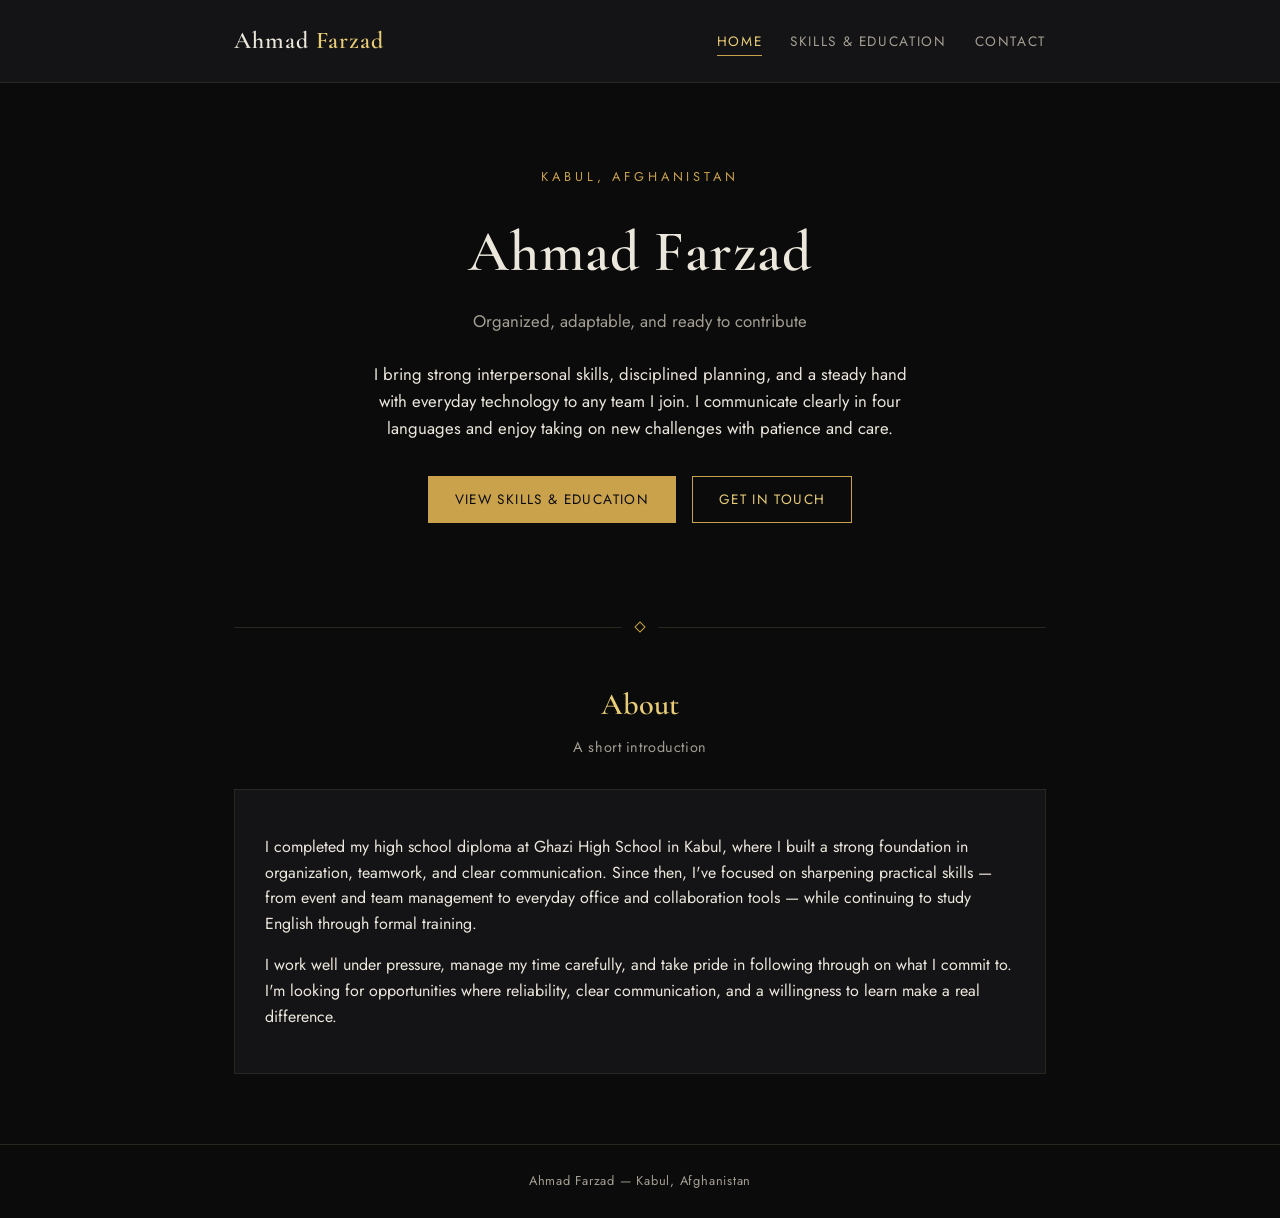
<file: index.html>
<!DOCTYPE html>
<html lang="en">
<head>
<meta charset="UTF-8">
<meta name="viewport" content="width=device-width, initial-scale=1.0">
<title>Ahmad Farzad — Portfolio</title>
<link rel="preconnect" href="https://fonts.googleapis.com">
<link href="https://fonts.googleapis.com/css2?family=Cormorant+Garamond:wght@500;600;700&family=Jost:wght@300;400;500&display=swap" rel="stylesheet">
<link rel="stylesheet" href="style.css">
</head>
<body>

<header class="site-header">
  <div class="header-inner">
    <div class="brand">Ahmad <span>Farzad</span></div>
    <nav class="main-nav">
      <ul>
        <li><a href="index.html" aria-current="page">Home</a></li>
        <li><a href="skills.html">Skills &amp; Education</a></li>
        <li><a href="contact.html">Contact</a></li>
      </ul>
    </nav>
  </div>
</header>

<main class="wrap">

  <section class="hero">
    <div class="eyebrow">Kabul, Afghanistan</div>
    <h1>Ahmad Farzad</h1>
    <div class="role">Organized, adaptable, and ready to contribute</div>
    <p class="lead">
      I bring strong interpersonal skills, disciplined planning, and a steady
      hand with everyday technology to any team I join. I communicate clearly
      in four languages and enjoy taking on new challenges with patience and care.
    </p>
    <div class="cta-row">
      <a class="btn solid" href="skills.html">View Skills &amp; Education</a>
      <a class="btn" href="contact.html">Get in Touch</a>
    </div>
  </section>

  <div class="divider"><span class="diamond"></span></div>

  <section>
    <h2 class="section-title">About</h2>
    <p class="section-sub">A short introduction</p>
    <div class="panel">
      <p>
        I completed my high school diploma at Ghazi High School in Kabul,
        where I built a strong foundation in organization, teamwork, and
        clear communication. Since then, I've focused on sharpening practical
        skills — from event and team management to everyday office and
        collaboration tools — while continuing to study English through
        formal training.
      </p>
      <p>
        I work well under pressure, manage my time carefully, and take pride
        in following through on what I commit to. I'm looking for
        opportunities where reliability, clear communication, and a
        willingness to learn make a real difference.
      </p>
    </div>
  </section>

</main>

<footer>
  Ahmad Farzad — Kabul, Afghanistan
</footer>

</body>
</html>
</file>
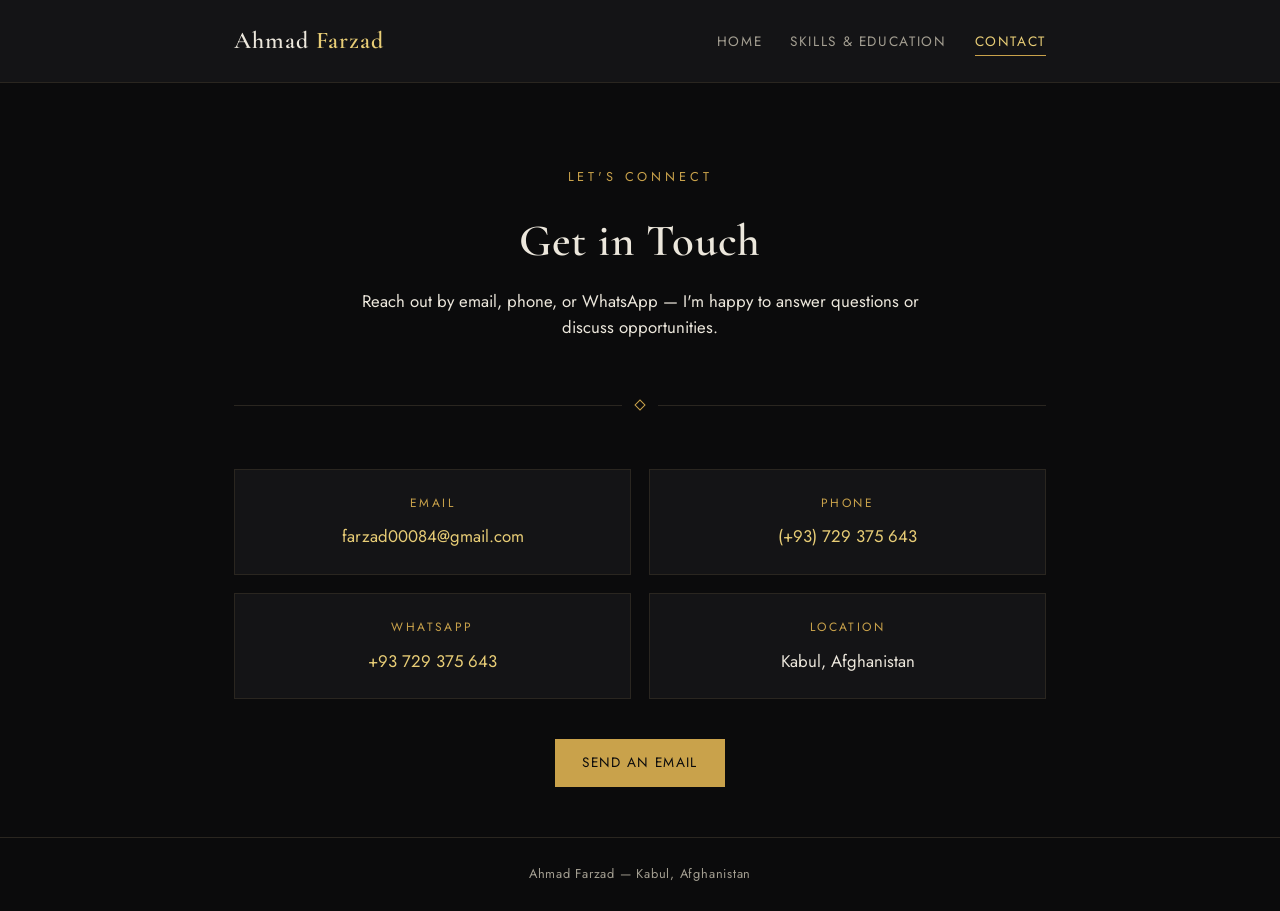
<file: contact.html>
<!doctype html>
<html lang="en">
  <head>
    <meta charset="UTF-8" />
    <meta name="viewport" content="width=device-width, initial-scale=1.0" />
    <title>Contact — Ahmad Farzad</title>
    <link rel="preconnect" href="https://fonts.googleapis.com" />
    <link
      href="https://fonts.googleapis.com/css2?family=Cormorant+Garamond:wght@500;600;700&family=Jost:wght@300;400;500&display=swap"
      rel="stylesheet"
    />
    <link rel="stylesheet" href="style.css" />
  </head>
  <body>
    <header class="site-header">
      <div class="header-inner">
        <div class="brand">Ahmad <span>Farzad</span></div>
        <nav class="main-nav">
          <ul>
            <li><a href="index.html">Home</a></li>
            <li><a href="skills.html">Skills &amp; Education</a></li>
            <li><a href="contact.html" aria-current="page">Contact</a></li>
          </ul>
        </nav>
      </div>
    </header>

    <main class="wrap">
      <section class="hero" style="padding-bottom: 20px">
        <div class="eyebrow">Let's Connect</div>
        <h1 style="font-size: clamp(2rem, 5vw, 2.8rem)">Get in Touch</h1>
        <p class="lead">
          Reach out by email, phone, or WhatsApp — I'm happy to answer questions
          or discuss opportunities.
        </p>
      </section>

      <div class="divider"><span class="diamond"></span></div>

      <section>
        <div class="contact-grid">
          <div class="contact-card">
            <div class="label">Email</div>
            <div class="value">
              <a href="mailto:farzad00084@gmail.com">farzad00084@gmail.com</a>
            </div>
          </div>
          <div class="contact-card">
            <div class="label">Phone</div>
            <div class="value">
              <a href="tel:+93729375643">(+93) 729 375 643</a>
            </div>
          </div>
          <div class="contact-card">
            <div class="label">WhatsApp</div>
            <div class="value">
              <a href="https://wa.me/93729375643" target="_blank" rel="noopener"
                >+93 729 375 643</a
              >
            </div>
          </div>
          <div class="contact-card">
            <div class="label">Location</div>
            <div class="value">Kabul, Afghanistan</div>
          </div>
        </div>

        <div style="text-align: center; margin-top: 40px">
          <a class="btn solid" href="mailto:farzad00084@gmail.com"
            >Send an Email</a
          >
        </div>
      </section>
    </main>

    <footer>Ahmad Farzad — Kabul, Afghanistan</footer>
  </body>
</html>
</file>
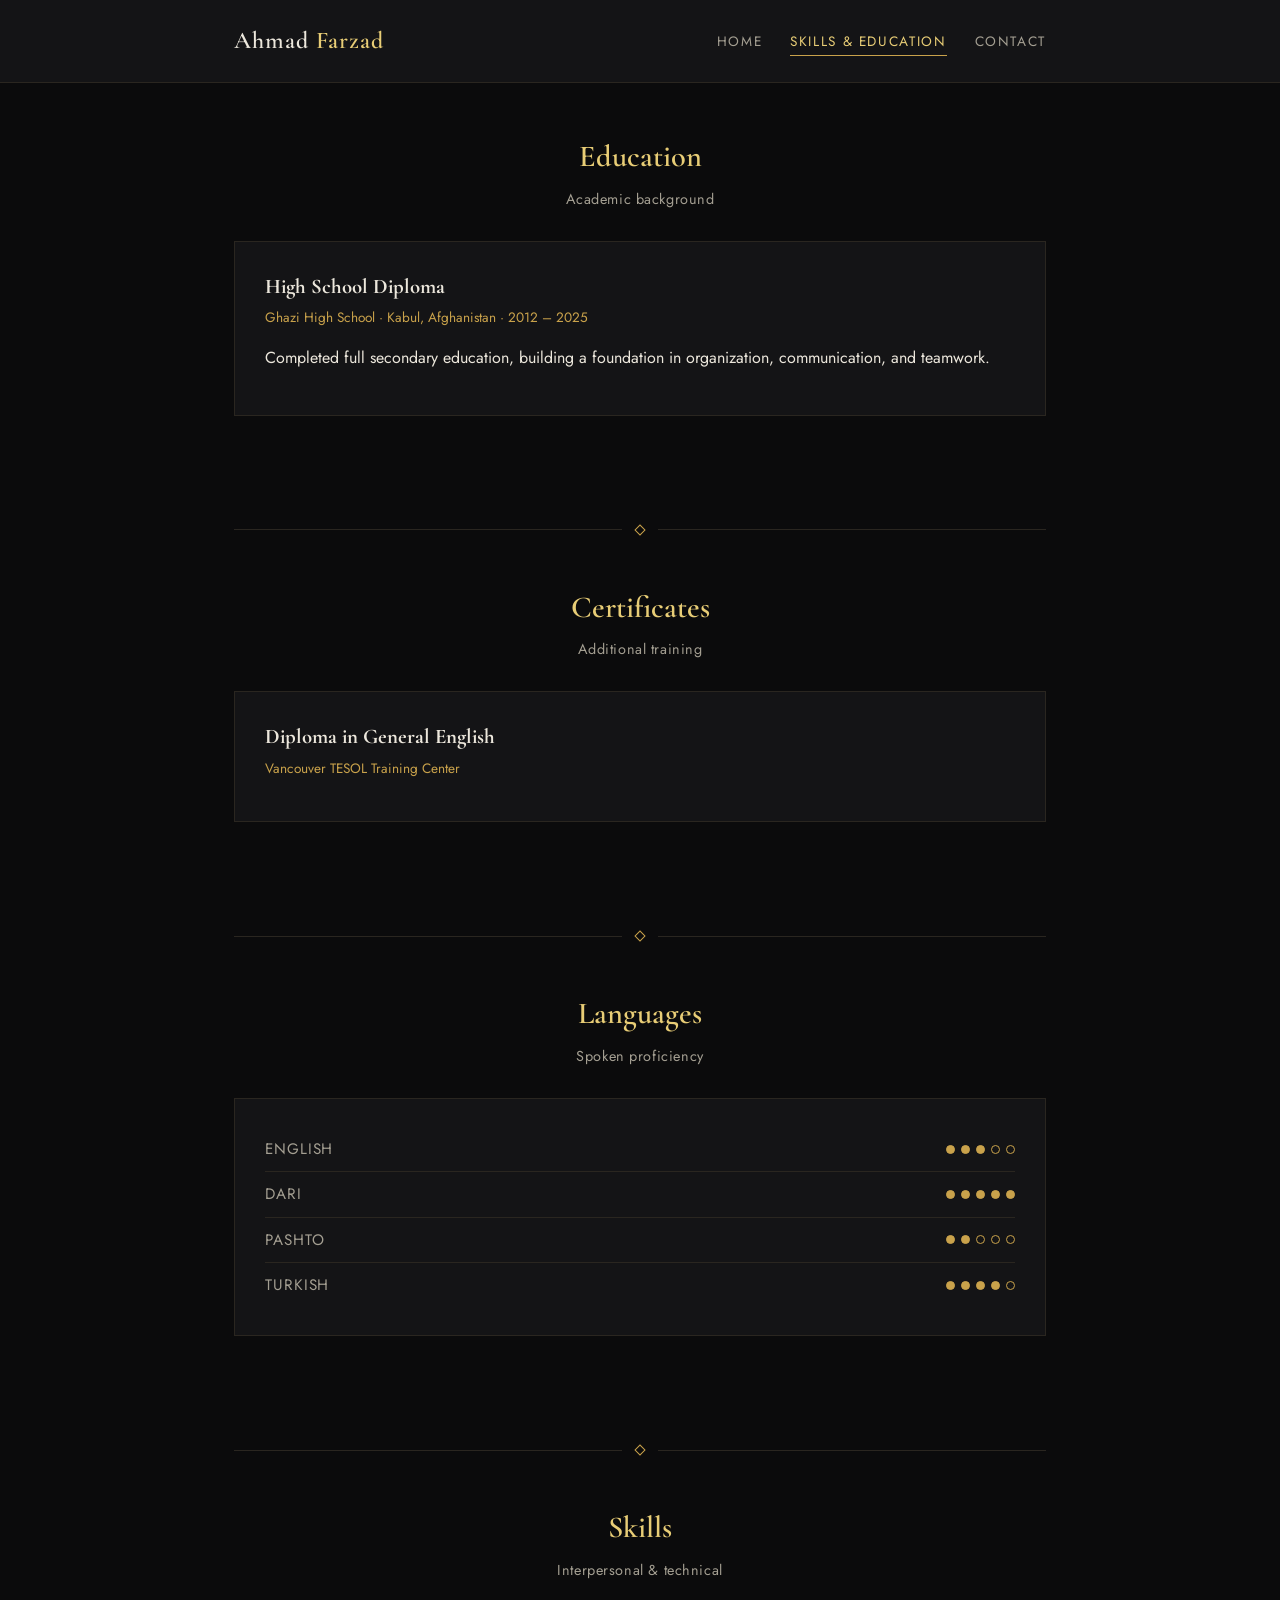
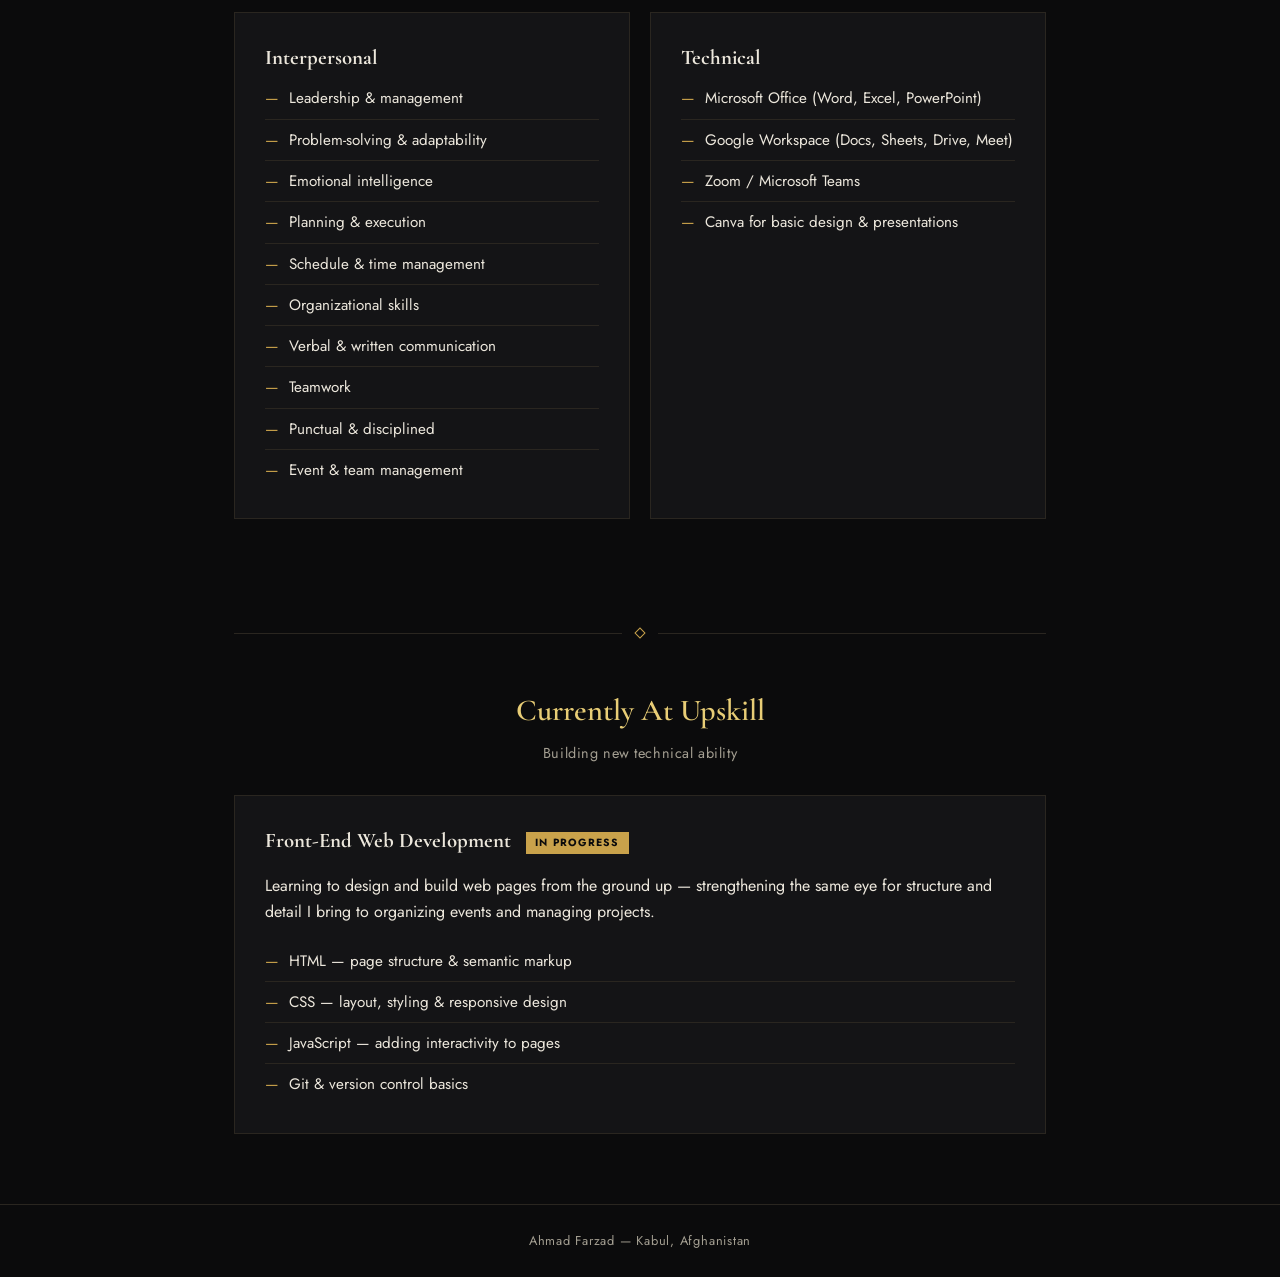
<file: skills.html>
<!doctype html>
<html lang="en">
  <head>
    <meta charset="UTF-8" />
    <meta name="viewport" content="width=device-width, initial-scale=1.0" />
    <title>Skills &amp; Education — Ahmad Farzad</title>
    <link rel="preconnect" href="https://fonts.googleapis.com" />
    <link
      href="https://fonts.googleapis.com/css2?family=Cormorant+Garamond:wght@500;600;700&family=Jost:wght@300;400;500&display=swap"
      rel="stylesheet"
    />
    <link rel="stylesheet" href="style.css" />
  </head>
  <body>
    <header class="site-header">
      <div class="header-inner">
        <div class="brand">Ahmad <span>Farzad</span></div>
        <nav class="main-nav">
          <ul>
            <li><a href="index.html">Home</a></li>
            <li>
              <a href="skills.html" aria-current="page"
                >Skills &amp; Education</a
              >
            </li>
            <li><a href="contact.html">Contact</a></li>
          </ul>
        </nav>
      </div>
    </header>

    <main class="wrap">
      <section style="padding-top: 50px">
        <h2 class="section-title">Education</h2>
        <p class="section-sub">Academic background</p>
        <div class="panel">
          <h3>High School Diploma</h3>
          <div class="meta">
            Ghazi High School · Kabul, Afghanistan · 2012 – 2025
          </div>
          <p>
            Completed full secondary education, building a foundation in
            organization, communication, and teamwork.
          </p>
        </div>
      </section>

      <div class="divider"><span class="diamond"></span></div>

      <section>
        <h2 class="section-title">Certificates</h2>
        <p class="section-sub">Additional training</p>
        <div class="panel">
          <h3>Diploma in General English</h3>
          <div class="meta">Vancouver TESOL Training Center</div>
        </div>
      </section>

      <div class="divider"><span class="diamond"></span></div>

      <section>
        <h2 class="section-title">Languages</h2>
        <p class="section-sub">Spoken proficiency</p>
        <div class="panel">
          <div class="lang-row">
            <span class="lang-name">English</span>
            <span class="dots">
              <span class="dot filled"></span><span class="dot filled"></span
              ><span class="dot filled"></span><span class="dot"></span
              ><span class="dot"></span>
            </span>
          </div>
          <div class="lang-row">
            <span class="lang-name">Dari</span>
            <span class="dots">
              <span class="dot filled"></span><span class="dot filled"></span
              ><span class="dot filled"></span><span class="dot filled"></span
              ><span class="dot filled"></span>
            </span>
          </div>
          <div class="lang-row">
            <span class="lang-name">Pashto</span>
            <span class="dots">
              <span class="dot filled"></span><span class="dot filled"></span
              ><span class="dot"></span><span class="dot"></span
              ><span class="dot"></span>
            </span>
          </div>
          <div class="lang-row">
            <span class="lang-name">Turkish</span>
            <span class="dots">
              <span class="dot filled"></span><span class="dot filled"></span
              ><span class="dot filled"></span><span class="dot filled"></span
              ><span class="dot"></span>
            </span>
          </div>
        </div>
      </section>

      <div class="divider"><span class="diamond"></span></div>

      <section>
        <h2 class="section-title">Skills</h2>
        <p class="section-sub">Interpersonal &amp; technical</p>
        <div class="grid-two">
          <div class="panel">
            <h3>Interpersonal</h3>
            <ul class="skill-list">
              <li>Leadership &amp; management</li>
              <li>Problem-solving &amp; adaptability</li>
              <li>Emotional intelligence</li>
              <li>Planning &amp; execution</li>
              <li>Schedule &amp; time management</li>
              <li>Organizational skills</li>
              <li>Verbal &amp; written communication</li>
              <li>Teamwork</li>
              <li>Punctual &amp; disciplined</li>
              <li>Event &amp; team management</li>
            </ul>
          </div>
          <div class="panel">
            <h3>Technical</h3>
            <ul class="skill-list">
              <li>Microsoft Office (Word, Excel, PowerPoint)</li>
              <li>Google Workspace (Docs, Sheets, Drive, Meet)</li>
              <li>Zoom / Microsoft Teams</li>
              <li>Canva for basic design &amp; presentations</li>
            </ul>
          </div>
        </div>
      </section>

      <div class="divider"><span class="diamond"></span></div>

      <section>
        <h2 class="section-title">Currently At Upskill</h2>
        <p class="section-sub">Building new technical ability</p>
        <div class="panel">
          <h3>
            Front-End Web Development <span class="badge">In Progress</span>
          </h3>
          <p>
            Learning to design and build web pages from the ground up —
            strengthening the same eye for structure and detail I bring to
            organizing events and managing projects.
          </p>
          <ul class="skill-list">
            <li>HTML — page structure &amp; semantic markup</li>
            <li>CSS — layout, styling &amp; responsive design</li>
            <li>JavaScript — adding interactivity to pages</li>
            <li>Git &amp; version control basics</li>
          </ul>
        </div>
      </section>
    </main>

    <footer>Ahmad Farzad — Kabul, Afghanistan</footer>
  </body>
</html>
</file>
<file: style.css>
/* ==========================================================
   Ahmad Farzad — Portfolio
   Palette: near-black ground, antique gold accent
   ========================================================== */

:root {
  --bg: #0b0b0c;
  --bg-panel: #141416;
  --line: #2a2620;
  --gold: #c9a24b;
  --gold-bright: #e8cd76;
  --text: #ece7dc;
  --text-dim: #a49f92;
  --serif: "Cormorant Garamond", Georgia, serif;
  --sans: "Jost", "Segoe UI", Arial, sans-serif;
}

* {
  box-sizing: border-box;
}

html {
  scroll-behavior: smooth;
}

body {
  margin: 0;
  background: var(--bg);
  color: var(--text);
  font-family: var(--sans);
  font-size: 16px;
  line-height: 1.6;
}

a {
  color: var(--gold-bright);
  text-decoration: none;
}
a:hover {
  color: var(--gold);
  text-decoration: underline;
}
a:focus-visible,
button:focus-visible {
  outline: 2px solid var(--gold-bright);
  outline-offset: 3px;
}

/* ---------- layout shell ---------- */

.wrap {
  max-width: 860px;
  margin: 0 auto;
  padding: 0 24px;
}

/* ---------- header / nav ---------- */

header.site-header {
  border-bottom: 1px solid var(--line);
  background: var(--bg-panel);
}

.header-inner {
  display: flex;
  align-items: center;
  justify-content: space-between;
  padding: 22px 24px;
  max-width: 860px;
  margin: 0 auto;
  flex-wrap: wrap;
  gap: 14px;
}

.brand {
  font-family: var(--serif);
  font-size: 1.5rem;
  font-weight: 600;
  color: var(--text);
  letter-spacing: 0.04em;
}

.brand span {
  color: var(--gold-bright);
}

nav.main-nav ul {
  list-style: none;
  display: flex;
  gap: 28px;
  margin: 0;
  padding: 0;
}

nav.main-nav a {
  color: var(--text-dim);
  font-size: 0.85rem;
  letter-spacing: 0.12em;
  text-transform: uppercase;
  padding-bottom: 4px;
  border-bottom: 1px solid transparent;
}

nav.main-nav a:hover,
nav.main-nav a[aria-current="page"] {
  color: var(--gold-bright);
  border-bottom-color: var(--gold);
  text-decoration: none;
}

/* ---------- diamond divider (signature motif) ---------- */

.divider {
  display: flex;
  align-items: center;
  gap: 14px;
  margin: 40px 0;
}

.divider::before,
.divider::after {
  content: "";
  flex: 1;
  height: 1px;
  background: var(--line);
}

.divider .diamond {
  width: 8px;
  height: 8px;
  border: 1px solid var(--gold);
  transform: rotate(45deg);
}

/* ---------- hero ---------- */

.hero {
  padding: 84px 0 60px;
  text-align: center;
}

.hero .eyebrow {
  font-size: 0.8rem;
  letter-spacing: 0.3em;
  text-transform: uppercase;
  color: var(--gold);
  margin-bottom: 18px;
}

.hero h1 {
  font-family: var(--serif);
  font-size: clamp(2.4rem, 6vw, 3.6rem);
  font-weight: 600;
  margin: 0 0 10px;
  letter-spacing: 0.02em;
}

.hero .role {
  color: var(--text-dim);
  font-size: 1.05rem;
  margin-bottom: 26px;
}

.hero p.lead {
  max-width: 560px;
  margin: 0 auto;
  color: var(--text);
  font-size: 1.05rem;
}

.hero .cta-row {
  margin-top: 34px;
  display: flex;
  gap: 16px;
  justify-content: center;
  flex-wrap: wrap;
}

.btn {
  display: inline-block;
  padding: 12px 26px;
  font-size: 0.85rem;
  letter-spacing: 0.1em;
  text-transform: uppercase;
  border: 1px solid var(--gold);
  color: var(--gold-bright);
  transition:
    background 0.2s ease,
    color 0.2s ease;
}

.btn:hover {
  background: var(--gold);
  color: #0b0b0c;
  text-decoration: none;
}

.btn.solid {
  background: var(--gold);
  color: #0b0b0c;
}

.btn.solid:hover {
  background: var(--gold-bright);
  border-color: var(--gold-bright);
  color: #0b0b0c;
}

/* ---------- sections ---------- */

section {
  padding: 10px 0 50px;
}

h2.section-title {
  font-family: var(--serif);
  font-size: 1.9rem;
  font-weight: 600;
  color: var(--gold-bright);
  text-align: center;
  margin: 0 0 6px;
}

p.section-sub {
  text-align: center;
  color: var(--text-dim);
  font-size: 0.9rem;
  margin: 0 0 30px;
  letter-spacing: 0.04em;
}

/* ---------- cards / panels ---------- */

.panel {
  background: var(--bg-panel);
  border: 1px solid var(--line);
  padding: 28px 30px;
  margin-bottom: 20px;
}

.panel h3 {
  font-family: var(--serif);
  font-size: 1.3rem;
  margin: 0 0 4px;
  color: var(--text);
}

.panel .meta {
  color: var(--gold);
  font-size: 0.85rem;
  margin-bottom: 14px;
}

.badge {
  display: inline-block;
  font-family: var(--sans);
  font-size: 0.65rem;
  letter-spacing: 0.12em;
  text-transform: uppercase;
  color: var(--bg);
  background: var(--gold);
  padding: 3px 9px;
  margin-left: 10px;
  vertical-align: middle;
}

/* skills grid */

.grid-two {
  display: grid;
  grid-template-columns: 1fr 1fr;
  gap: 20px;
}

@media (max-width: 640px) {
  .grid-two {
    grid-template-columns: 1fr;
  }
}

ul.skill-list {
  list-style: none;
  margin: 0;
  padding: 0;
}

ul.skill-list li {
  padding: 8px 0;
  border-bottom: 1px solid var(--line);
  font-size: 0.95rem;
  color: var(--text);
}

ul.skill-list li:last-child {
  border-bottom: none;
}

ul.skill-list li::before {
  content: "—";
  color: var(--gold);
  margin-right: 10px;
}

/* language proficiency dots */

.lang-row {
  display: flex;
  align-items: center;
  justify-content: space-between;
  padding: 10px 0;
  border-bottom: 1px solid var(--line);
}

.lang-row:last-child {
  border-bottom: none;
}

.lang-name {
  font-size: 0.95rem;
  letter-spacing: 0.06em;
  text-transform: uppercase;
  color: var(--text-dim);
}

.dots {
  display: flex;
  gap: 6px;
}

.dot {
  width: 9px;
  height: 9px;
  border-radius: 50%;
  border: 1px solid var(--gold);
}

.dot.filled {
  background: var(--gold);
}

/* ---------- contact page ---------- */

.contact-grid {
  display: grid;
  grid-template-columns: repeat(2, 1fr);
  gap: 18px;
  margin-top: 10px;
}

@media (max-width: 640px) {
  .contact-grid {
    grid-template-columns: 1fr;
  }
}

.contact-card {
  background: var(--bg-panel);
  border: 1px solid var(--line);
  padding: 24px;
  text-align: center;
}

.contact-card .label {
  font-size: 0.75rem;
  letter-spacing: 0.2em;
  text-transform: uppercase;
  color: var(--gold);
  margin-bottom: 10px;
}

.contact-card .value {
  font-size: 1.05rem;
  word-break: break-word;
}

/* ---------- footer ---------- */

footer {
  border-top: 1px solid var(--line);
  padding: 26px 24px;
  text-align: center;
  color: var(--text-dim);
  font-size: 0.8rem;
  letter-spacing: 0.06em;
}

/* ---------- reduced motion ---------- */

@media (prefers-reduced-motion: reduce) {
  html {
    scroll-behavior: auto;
  }
  .btn {
    transition: none;
  }
}
</file>
